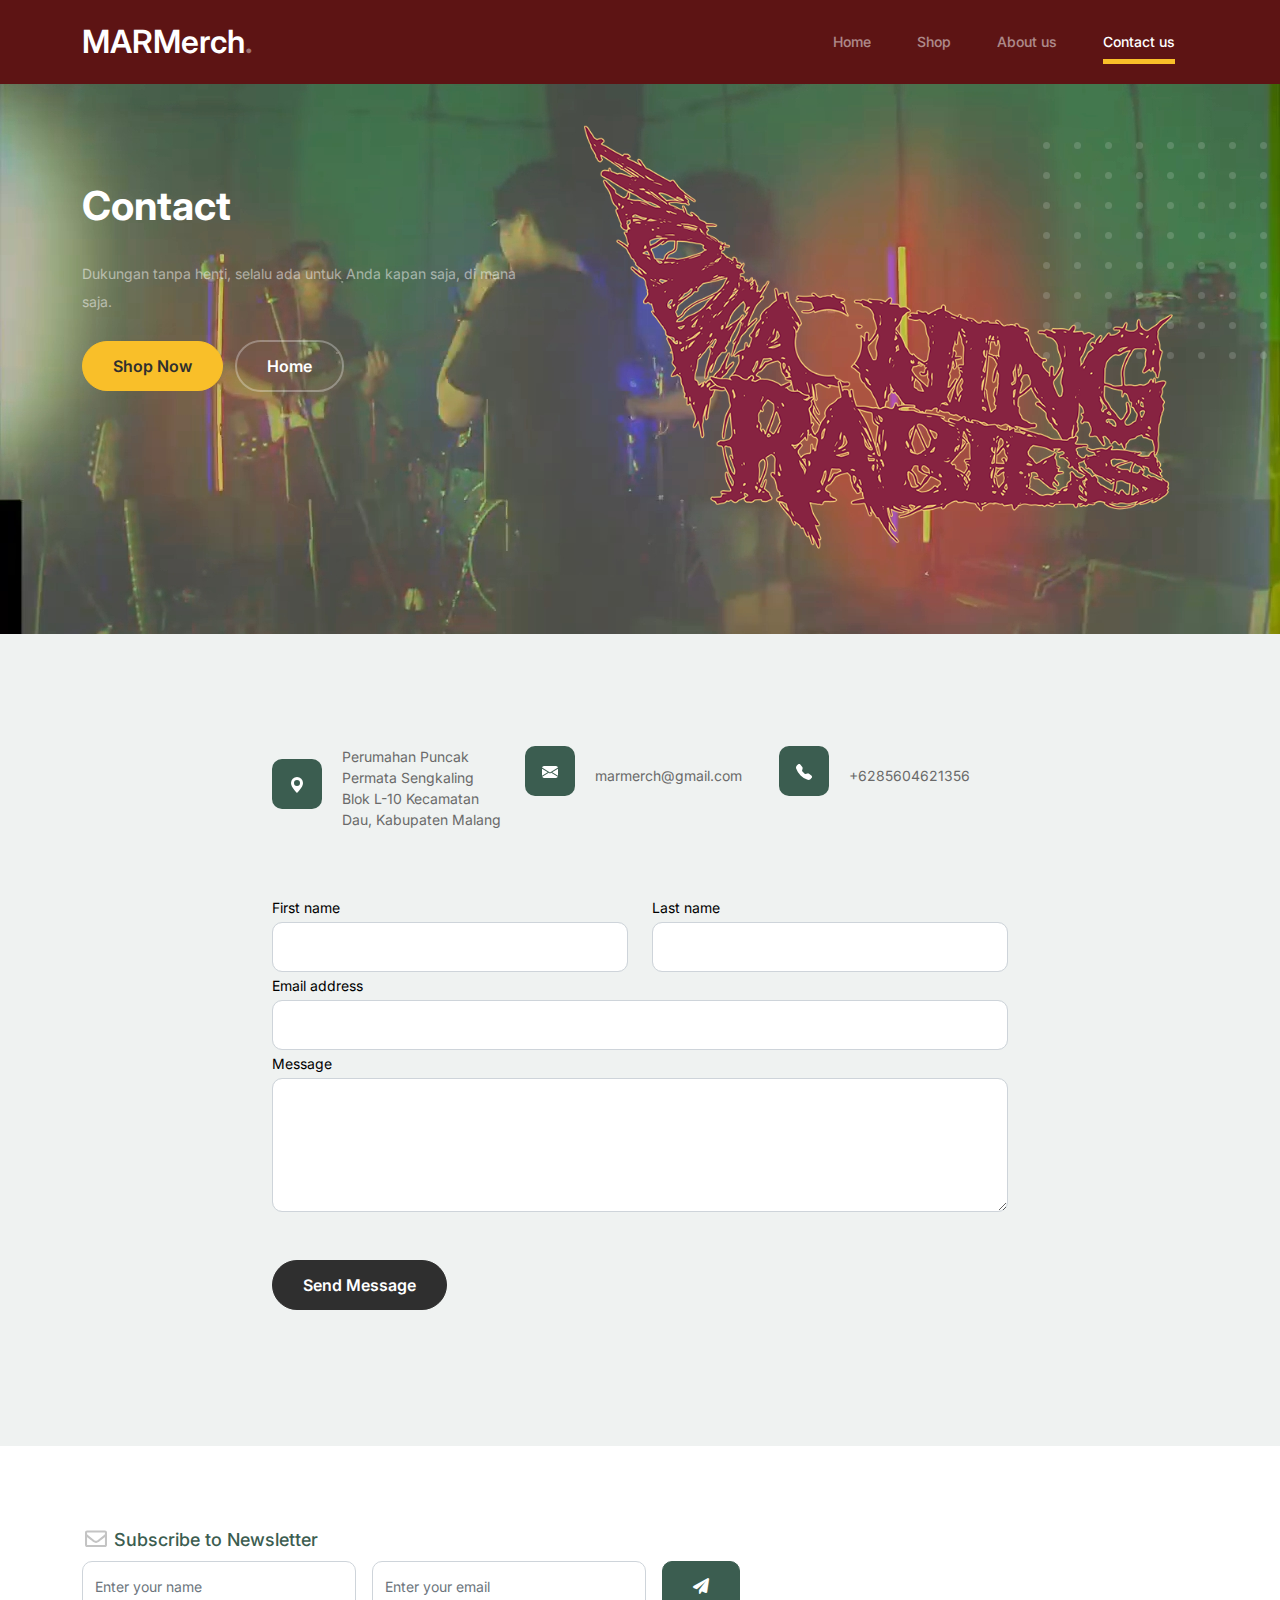
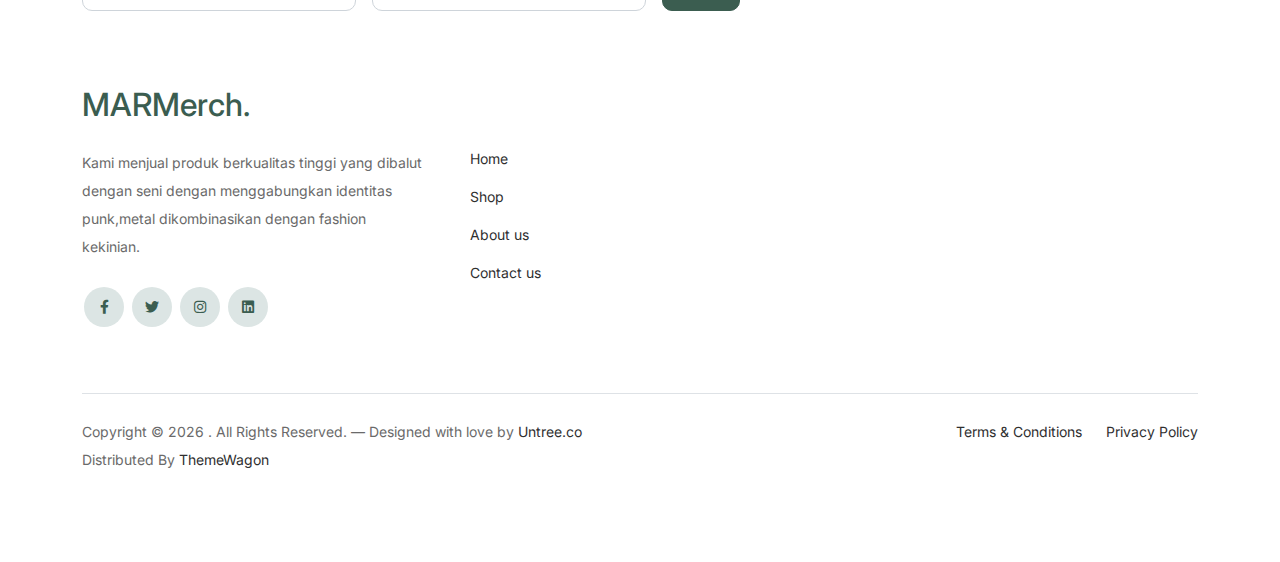
<file: contact.html>
<!-- /*
* Bootstrap 5
* Template Name: Furni
* Template Author: Untree.co
* Template URI: https://untree.co/
* License: https://creativecommons.org/licenses/by/3.0/
*/ -->
<!doctype html>
<html lang="en">
<head>
  <meta charset="utf-8">
  <meta name="viewport" content="width=device-width, initial-scale=1, shrink-to-fit=no">
  <meta name="author" content="Untree.co">
  <link rel="shortcut icon" href="/images/logoband.png" />

  <meta name="description" content="" />
  <meta name="keywords" content="bootstrap, bootstrap4" />

		<!-- Bootstrap CSS -->
		<link href="css/bootstrap.min.css" rel="stylesheet">
		<link href="https://cdnjs.cloudflare.com/ajax/libs/font-awesome/6.0.0-beta3/css/all.min.css" rel="stylesheet">
		<link href="css/tiny-slider.css" rel="stylesheet">
		<link href="css/style.css" rel="stylesheet">
		<title>Mode Anjing Rabies Web </title>
		
	</head>

	<body>

		<!-- Start Header/Navigation -->
		<nav class="custom-navbar navbar navbar navbar-expand-md navbar-dark bg-dark" arial-label="Furni navigation bar">

			<div class="container">
				<a class="navbar-brand" href="index.html">MARMerch<span>.</span></a>

				<button class="navbar-toggler" type="button" data-bs-toggle="collapse" data-bs-target="#navbarsFurni" aria-controls="navbarsFurni" aria-expanded="false" aria-label="Toggle navigation">
					<span class="navbar-toggler-icon"></span>
				</button>

				<div class="collapse navbar-collapse" id="navbarsFurni">
					<ul class="custom-navbar-nav navbar-nav ms-auto mb-2 mb-md-0">
						<li class="nav-item">
							<a class="nav-link" href="index.html">Home</a>
						</li>
						<li><a class="nav-link" href="shop.html">Shop</a></li>
						<li><a class="nav-link" href="about.html">About us</a></li>
						<li class="active"><a class="nav-link" href="contact.html">Contact us</a></li>
					</ul>
				</div>
			</div>
				
		</nav>
		<!-- End Header/Navigation -->

		<!-- Start Hero Section -->
		<div class="hero">
			<!-- <img src="images/drnk.jpg" class="background"> -->
			<div class="container">
				<div class="row justify-content-between">
					<div class="col-lg-5">
						<div class="intro-excerpt">
							<h1>Contact</h1>
							<p class="mb-4">Dukungan tanpa henti, selalu ada untuk Anda kapan saja, di mana saja.</p>
							<p><a href="shop.html" class="btn btn-secondary me-2">Shop Now</a>
								<a href="index.html" class="btn btn-white-outline">Home</a></p>
						</div>
					</div>
					<div class="col-lg-7">
						<div class="hero-img-wrap">
							<img src="images/logoband.png" class="img-fluid">
						</div>
					</div>
				</div>
			</div>
		</div>
		<!-- End Hero Section -->

		
		<!-- Start Contact Form -->
		<div class="untree_co-section">
      <div class="container">

        <div class="block">
          <div class="row justify-content-center">


            <div class="col-md-8 col-lg-8 pb-4">


              <div class="row mb-5">
                <div class="col-lg-4">
                  <div  class="service no-shadow align-items-center link horizontal d-flex active" data-aos="fade-left" data-aos-delay="0">
                    <div class="service-icon color-1 mb-4">
                      <svg xmlns="http://www.w3.org/2000/svg" width="16" height="16" fill="currentColor" class="bi bi-geo-alt-fill" viewBox="0 0 16 16">
                        <path d="M8 16s6-5.686 6-10A6 6 0 0 0 2 6c0 4.314 6 10 6 10zm0-7a3 3 0 1 1 0-6 3 3 0 0 1 0 6z"/>
                      </svg>
                    </div> <!-- /.icon -->
                    <div class="service-contents">
                      <p>Perumahan Puncak Permata Sengkaling Blok L-10 Kecamatan Dau, Kabupaten Malang</p>
                    </div> <!-- /.service-contents-->
                  </div> <!-- /.service -->
                </div>

                <div class="col-lg-4">
                  <div  class="service no-shadow align-items-center link horizontal d-flex active" data-aos="fade-left" data-aos-delay="0">
                    <div class="service-icon color-1 mb-4">
                      <svg xmlns="http://www.w3.org/2000/svg" width="16" height="16" fill="currentColor" class="bi bi-envelope-fill" viewBox="0 0 16 16">
                        <path d="M.05 3.555A2 2 0 0 1 2 2h12a2 2 0 0 1 1.95 1.555L8 8.414.05 3.555zM0 4.697v7.104l5.803-3.558L0 4.697zM6.761 8.83l-6.57 4.027A2 2 0 0 0 2 14h12a2 2 0 0 0 1.808-1.144l-6.57-4.027L8 9.586l-1.239-.757zm3.436-.586L16 11.801V4.697l-5.803 3.546z"/>
                      </svg>
                    </div> <!-- /.icon -->
                    <div class="service-contents">
                      <p>marmerch@gmail.com</p>
                    </div> <!-- /.service-contents-->
                  </div> <!-- /.service -->
                </div>

                <div class="col-lg-4">
                  <div  class="service no-shadow align-items-center link horizontal d-flex active" data-aos="fade-left" data-aos-delay="0">
                    <div class="service-icon color-1 mb-4">
                      <svg xmlns="http://www.w3.org/2000/svg" width="16" height="16" fill="currentColor" class="bi bi-telephone-fill" viewBox="0 0 16 16">
                        <path fill-rule="evenodd" d="M1.885.511a1.745 1.745 0 0 1 2.61.163L6.29 2.98c.329.423.445.974.315 1.494l-.547 2.19a.678.678 0 0 0 .178.643l2.457 2.457a.678.678 0 0 0 .644.178l2.189-.547a1.745 1.745 0 0 1 1.494.315l2.306 1.794c.829.645.905 1.87.163 2.611l-1.034 1.034c-.74.74-1.846 1.065-2.877.702a18.634 18.634 0 0 1-7.01-4.42 18.634 18.634 0 0 1-4.42-7.009c-.362-1.03-.037-2.137.703-2.877L1.885.511z"/>
                      </svg>
                    </div> <!-- /.icon -->
                    <div class="service-contents">
                      <p>+6285604621356 </p>
                    </div> <!-- /.service-contents-->
                  </div> <!-- /.service -->
                </div>
              </div>

              <form>
                <div class="row">
                  <div class="col-6">
                    <div class="form-group">
                      <label class="text-black" for="fname">First name</label>
                      <input type="text" class="form-control" id="fname">
                    </div>
                  </div>
                  <div class="col-6">
                    <div class="form-group">
                      <label class="text-black" for="lname">Last name</label>
                      <input type="text" class="form-control" id="lname">
                    </div>
                  </div>
                </div>
                <div class="form-group">
                  <label class="text-black" for="email">Email address</label>
                  <input type="email" class="form-control" id="email">
                </div>

                <div class="form-group mb-5">
                  <label class="text-black" for="message">Message</label>
                  <textarea name="" class="form-control" id="message" cols="30" rows="5"></textarea>
                </div>

                <button type="submit" class="btn btn-primary-hover-outline">Send Message</button>
              </form>

            </div>

          </div>

        </div>

      </div>


    </div>
  </div>

  <!-- End Contact Form -->

		

		<!-- Start Footer Section -->
		<footer class="footer-section">
			<div class="container relative">
			  <div class="row">
				<div class="col-lg-8">
				  <div class="subscription-form">
					<h3 class="d-flex align-items-center">
					  <span class="me-1"
						><img
						  src="images/envelope-outline.svg"
						  alt="Image"
						  class="img-fluid" /></span
					  ><span>Subscribe to Newsletter</span>
					</h3>
					<form action="#" class="row g-3">
					  <div class="col-auto">
						<input
						  type="text"
						  class="form-control"
						  placeholder="Enter your name"
						/>
					  </div>
					  <div class="col-auto">
						<input
						  type="email"
						  class="form-control"
						  placeholder="Enter your email"
						/>
					  </div>
					  <div class="col-auto">
						<button class="btn btn-primary">
						  <span class="fa fa-paper-plane"></span>
						</button>
					  </div>
					</form>
				  </div>
				</div>
			  </div>
	  
			  <div class="row g-5 mb-5">
				<div class="col-lg-4">
				  <div class="mb-4 footer-logo-wrap">
					<a href="#" class="footer-logo">MARMerch<span>.</span></a>
				  </div>
				  <p class="mb-4">
					Kami menjual produk berkualitas tinggi yang dibalut dengan seni
					dengan menggabungkan identitas punk,metal dikombinasikan dengan
					fashion kekinian.
				  </p>
	  
				  <ul class="list-unstyled custom-social">
					<li>
					  <a href="#"><span class="fa fa-brands fa-facebook-f"></span></a>
					</li>
					<li>
					  <a href="#"><span class="fa fa-brands fa-twitter"></span></a>
					</li>
					<li>
					  <a href="#"><span class="fa fa-brands fa-instagram"></span></a>
					</li>
					<li>
					  <a href="#"><span class="fa fa-brands fa-linkedin"></span></a>
					</li>
				  </ul>
				</div>
	  
				<div class="col-lg-8">
				  <div class="row links-wrap">
					<div class="col-6 col-sm-6 col-md-3">
					  <ul class="list-unstyled">
						<li><a href="index.html">Home</a></li>
						<li><a href="shop.html">Shop</a></li>
						<li><a href="about.html">About us</a></li>
						<li><a href="contact.html">Contact us</a></li>
					  </ul>
					</div>
					<div class="mapouter">
					  <div class="gmap_canvas">
						<iframe
						  width="700"
						  height="300"
						  id="gmap_canvas"
						  src="https://maps.google.com/maps?q=Perumahan+Puncak+Permata+Sengkaling++Blok+L-10+Kecamatan+Dau%2C+Kabupaten++Malang&t=&z=13&ie=UTF8&iwloc=&output=embed"
						  frameborder="0"
						  scrolling="no"
						  marginheight="0"
						  marginwidth="0"
						></iframe
						><a href="https://www.analarmclock.com"></a><br /><a
						  href="https://www.onclock.net"
						></a
						><br /><style>
						  .mapouter {
							position: relative;
							text-align: right;
							height: 300px;
							width: 300px;
						  }</style
						><a href="https://www.ongooglemaps.com">location map</a
						><style>
						  .gmap_canvas {
							margin-top: -100px;
							overflow: hidden;
							background: none !important;
							height: 300px;
							width: 540px;
						  }
						</style>
					  </div>
					</div>
				  </div>
				</div>
			  </div>
	  
			  <div class="border-top copyright">
				<div class="row pt-4">
				  <div class="col-lg-6">
					<p class="mb-2 text-center text-lg-start">
					  Copyright &copy;
					  <script>
						document.write(new Date().getFullYear());
					  </script>
					  . All Rights Reserved. &mdash; Designed with love by
					  <a href="https://untree.co">Untree.co</a> Distributed By
					  <a href="https://themewagon.com">ThemeWagon</a>
					  <!-- License information: https://untree.co/license/ -->
					</p>
				  </div>
	  
				  <div class="col-lg-6 text-center text-lg-end">
					<ul class="list-unstyled d-inline-flex ms-auto">
					  <li class="me-4"><a href="#">Terms &amp; Conditions</a></li>
					  <li><a href="#">Privacy Policy</a></li>
					</ul>
				  </div>
				</div>
			  </div>
			</div>
			<back-to-top widgetid="13021" class="widgio-widget"></back-to-top> 
			</footer>
			<!-- End Footer Section -->
			
			
			<script src="js/bootstrap.bundle.min.js"></script>
			<script src="js/tiny-slider.js"></script>
			<script src="js/custom.js"></script>
			<script src="https://widgets.widg.io/widgio-elements.js" defer></script>
	</body>

</html>
</file>
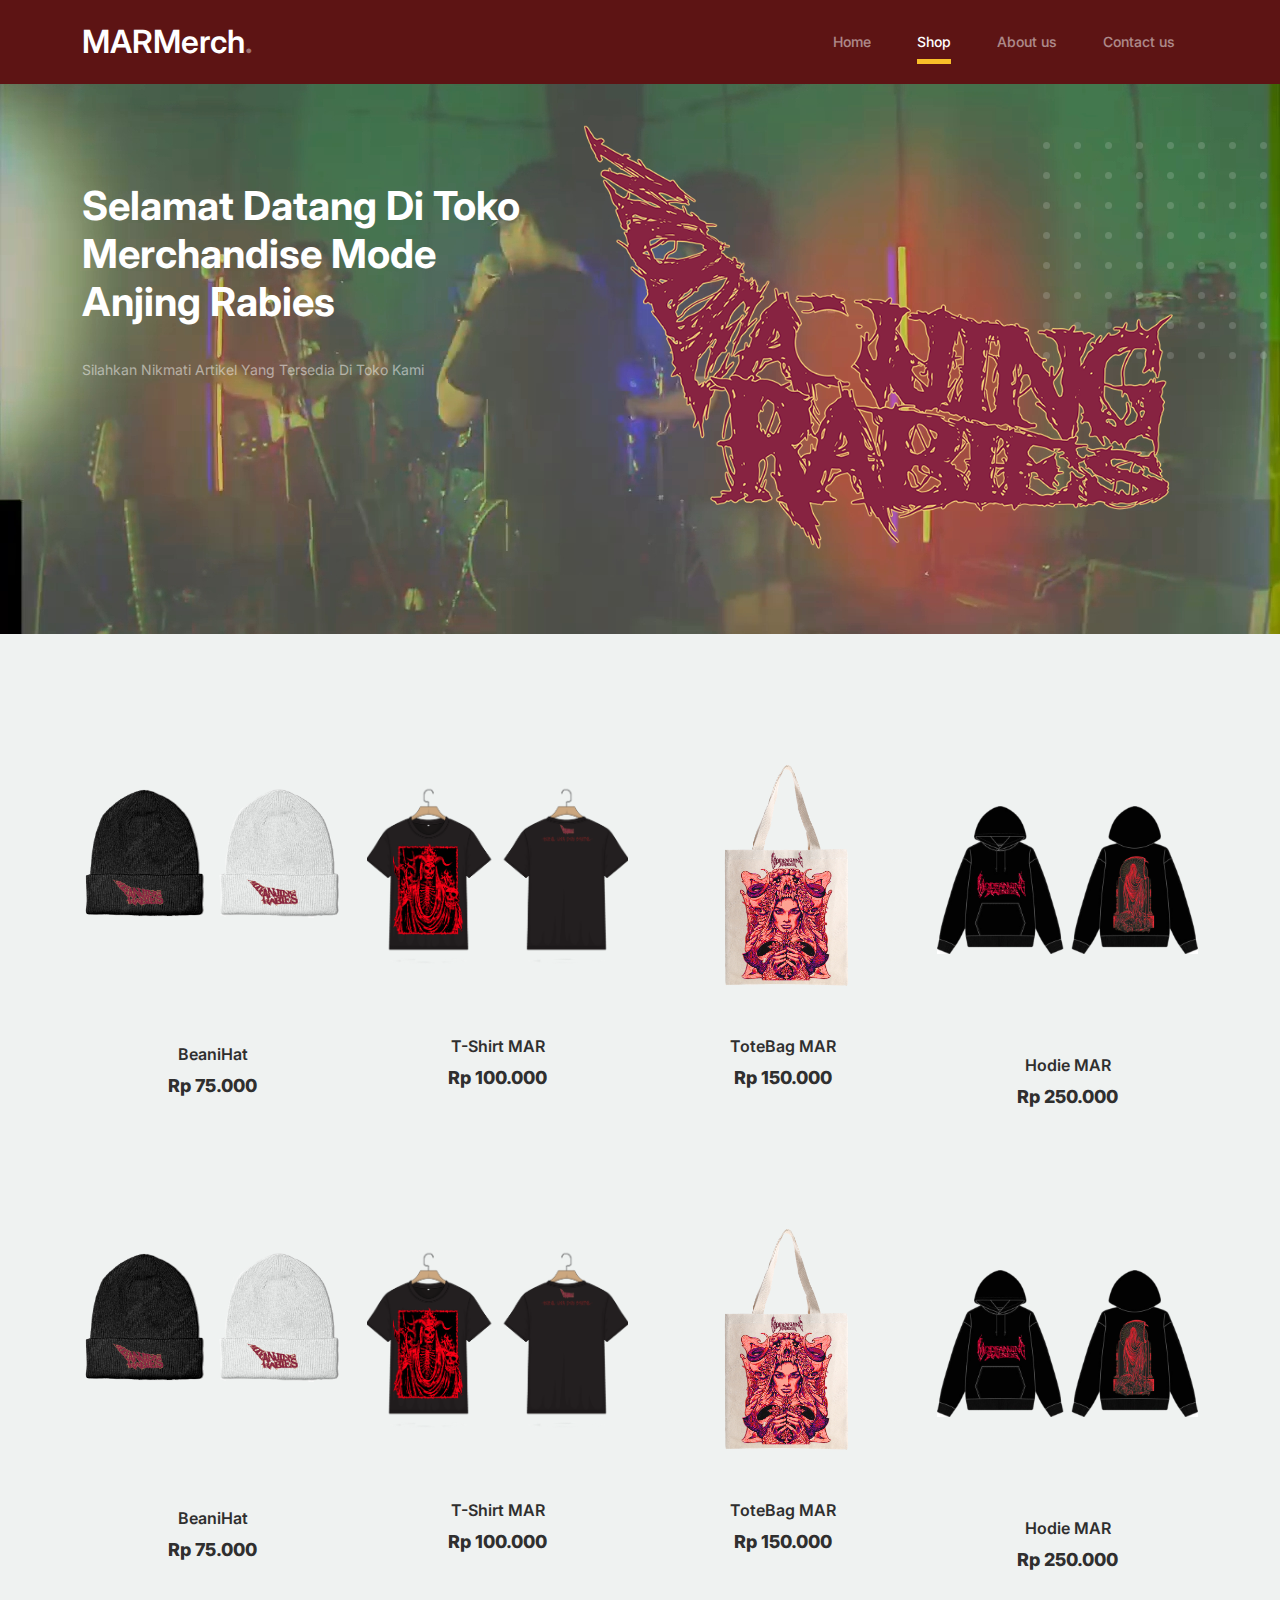
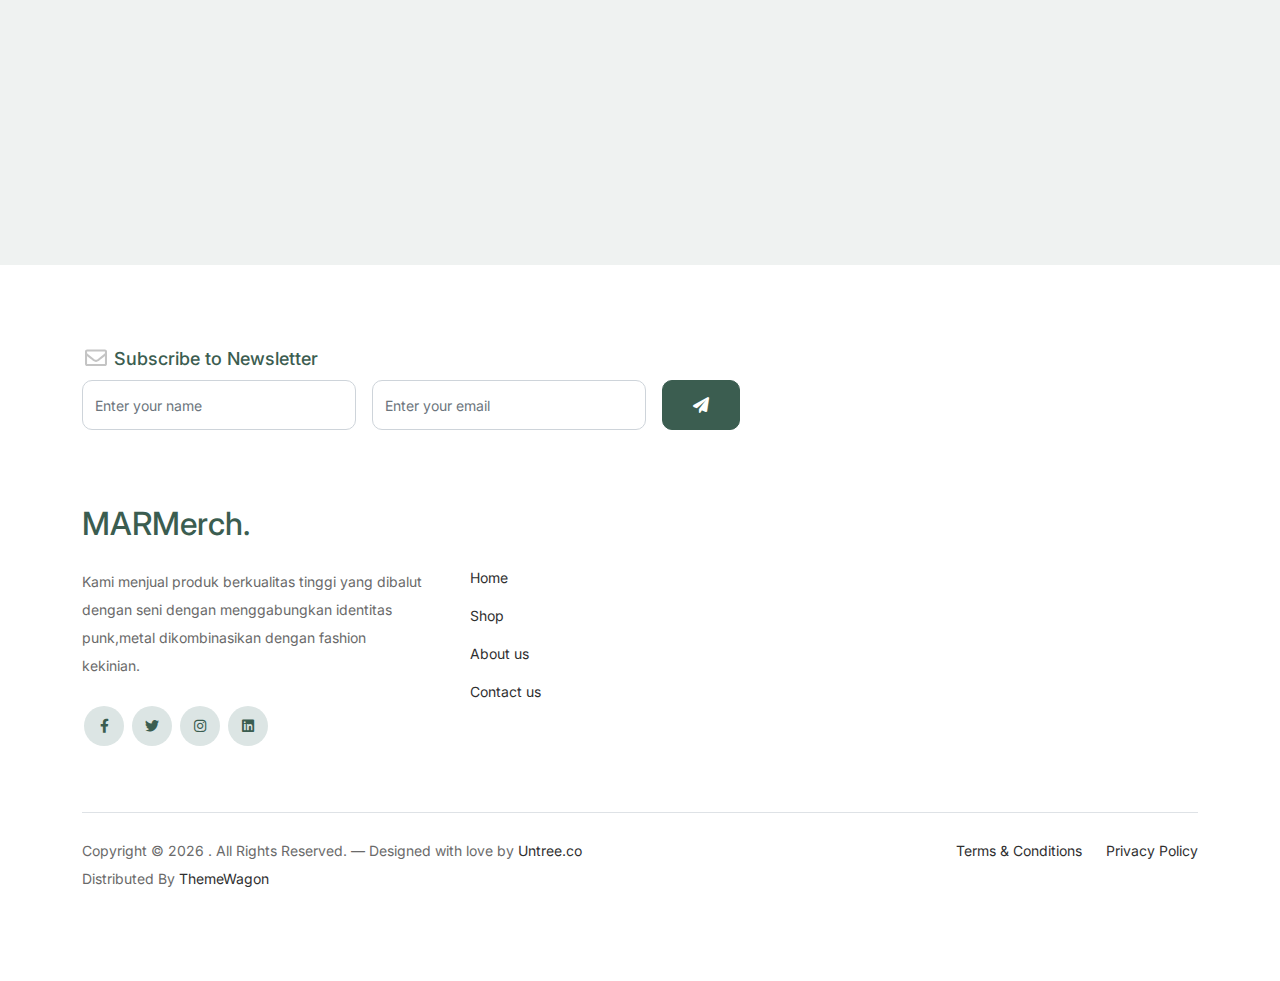
<file: shop.html>
<!-- /*
* Bootstrap 5
* Template Name: Furni
* Template Author: Untree.co
* Template URI: https://untree.co/
* License: https://creativecommons.org/licenses/by/3.0/
*/ -->
<!DOCTYPE html>
<html lang="en">
  <head>
    <meta charset="utf-8" />
    <meta
      name="viewport"
      content="width=device-width, initial-scale=1, shrink-to-fit=no"
    />
    <meta name="author" content="Untree.co" />
    <link rel="shortcut icon" href="/images/logoband.png" />

    <meta name="description" content="" />
    <meta name="keywords" content="bootstrap, bootstrap4" />

    <!-- Bootstrap CSS -->
    <link href="css/bootstrap.min.css" rel="stylesheet" />
    <link
      href="https://cdnjs.cloudflare.com/ajax/libs/font-awesome/6.0.0-beta3/css/all.min.css"
      rel="stylesheet"
    />
    <link href="css/tiny-slider.css" rel="stylesheet" />
    <link href="css/style.css" rel="stylesheet" />
    <title>Mode Anjing Rabies Web</title>
  </head>

  <body>
    <!-- Start Header/Navigation -->
    <nav
      class="custom-navbar navbar navbar navbar-expand-md navbar-dark bg-dark"
      arial-label="Furni navigation bar"
    >
      <div class="container">
        <a class="navbar-brand" href="index.html">MARMerch<span>.</span></a>

        <button
          class="navbar-toggler"
          type="button"
          data-bs-toggle="collapse"
          data-bs-target="#navbarsFurni"
          aria-controls="navbarsFurni"
          aria-expanded="false"
          aria-label="Toggle navigation"
        >
          <span class="navbar-toggler-icon"></span>
        </button>

        <div class="collapse navbar-collapse" id="navbarsFurni">
          <ul class="custom-navbar-nav navbar-nav ms-auto mb-2 mb-md-0">
            <li class="nav-item">
              <a class="nav-link" href="index.html">Home</a>
            </li>
            <li class="active">
              <a class="nav-link" href="shop.html">Shop</a>
            </li>
            <li><a class="nav-link" href="about.html">About us</a></li>
            <li><a class="nav-link" href="contact.html">Contact us</a></li>
          </ul>
        </div>
      </div>
    </nav>
    <!-- End Header/Navigation -->

    <!-- Start Hero Section -->
    <div class="hero">
      <div class="container">
        <div class="row justify-content-between">
          <div class="col-lg-5">
            <div class="intro-excerpt">
              <h1>Selamat Datang Di Toko Merchandise Mode Anjing Rabies</h1>
              <p class="mb-4">
                Silahkan Nikmati Artikel Yang Tersedia Di Toko Kami
              </p>
            </div>
          </div>
          <div class="col-lg-7">
            <div class="hero-img-wrap">
              <img src="images/logoband.png" class="img-fluid" />
            </div>
          </div>
        </div>
      </div>
    </div>
    <!-- End Hero Section -->

    <div class="untree_co-section product-section before-footer-section">
      <div class="container">
        <div class="row">
          <!-- Start Column 1 -->
          <div class="col-12 col-md-4 col-lg-3 mb-5">
            <a class="product-item" href="https://wa.link/c78t9t">
              <img
                src="images/beanihat.png"
                class="img-fluid product-thumbnail"
              />
              <h3 class="product-title" style="padding-top: 55px">BeaniHat</h3>
              <strong class="product-price">Rp 75.000</strong>

              <span class="icon-cross">
                <img src="images/cross.svg" class="img-fluid" />
              </span>
            </a>
          </div>
          <!-- End Column 1 -->

          <!-- Start Column 2 -->
          <div class="col-12 col-md-4 col-lg-3 mb-5">
            <a class="product-item" href="https://wa.link/c78t9t">
              <img src="images/baju.png" class="img-fluid product-thumbnail" />
              <h3 class="product-title">T-Shirt MAR</h3>
              <strong class="product-price">Rp 100.000</strong>

              <span class="icon-cross">
                <img src="images/cross.svg" class="img-fluid" />
              </span>
            </a>
          </div>
          <!-- End Column 2 -->

          <!-- Start Column 3 -->
          <div class="col-12 col-md-4 col-lg-3 mb-5">
            <a class="product-item" href="https://wa.link/c78t9t">
              <img
                src="images/totebag.png"
                class="img-fluid product-thumbnail"
              />
              <h3 class="product-title">ToteBag MAR</h3>
              <strong class="product-price">Rp 150.000</strong>

              <span class="icon-cross">
                <img src="images/cross.svg" class="img-fluid" />
              </span>
            </a>
          </div>
          <!-- End Column 3 -->

          <!-- Start Column 4 -->
          <div class="col-12 col-md-4 col-lg-3 mb-5">
            <a class="product-item" href="https://wa.link/c78t9t">
              <img
                src="images/jacketMAR.png"
                class="img-fluid product-thumbnail"
                style="padding-top: 60px"
              />
              <h3 class="product-title" style="padding-top: 72px">Hodie MAR</h3>
              <strong class="product-price">Rp 250.000</strong>

              <span class="icon-cross">
                <img src="images/cross.svg" class="img-fluid" />
              </span>
            </a>
          </div>
          <!-- End Column 4 -->

          <!-- Start Column 1 -->
          <div class="col-12 col-md-4 col-lg-3 mb-5">
            <a class="product-item" href="https://wa.link/c78t9t">
              <img
                src="images/beanihat.png"
                class="img-fluid product-thumbnail"
              />
              <h3 class="product-title" style="padding-top: 55px">BeaniHat</h3>
              <strong class="product-price">Rp 75.000</strong>

              <span class="icon-cross">
                <img src="images/cross.svg" class="img-fluid" />
              </span>
            </a>
          </div>
          <!-- End Column 1 -->

          <!-- Start Column 2 -->
          <div class="col-12 col-md-4 col-lg-3 mb-5">
            <a class="product-item" href="https://wa.link/c78t9t">
              <img src="images/baju.png" class="img-fluid product-thumbnail" />
              <h3 class="product-title">T-Shirt MAR</h3>
              <strong class="product-price">Rp 100.000</strong>

              <span class="icon-cross">
                <img src="images/cross.svg" class="img-fluid" />
              </span>
            </a>
          </div>
          <!-- End Column 2 -->

          <!-- Start Column 3 -->
          <div class="col-12 col-md-4 col-lg-3 mb-5">
            <a class="product-item" href="https://wa.link/c78t9t">
              <img
                src="images/totebag.png"
                class="img-fluid product-thumbnail"
              />
              <h3 class="product-title">ToteBag MAR</h3>
              <strong class="product-price">Rp 150.000</strong>

              <span class="icon-cross">
                <img src="images/cross.svg" class="img-fluid" />
              </span>
            </a>
          </div>
          <!-- End Column 3 -->

          <!-- Start Column 4 -->
          <div class="col-12 col-md-4 col-lg-3 mb-5">
            <a class="product-item" href="https://wa.link/c78t9t">
              <img
                src="images/jacketMAR.png"
                class="img-fluid product-thumbnail"
                style="padding-top: 60px"
              />
              <h3 class="product-title" style="padding-top: 72px">Hodie MAR</h3>
              <strong class="product-price">Rp 250.000</strong>

              <span class="icon-cross">
                <img src="images/cross.svg" class="img-fluid" />
              </span>
            </a>
          </div>
          <!-- End Column 4 -->
        </div>
      </div>
    </div>

    <!-- Start Footer Section -->
    <footer class="footer-section">
      <div class="container relative">
        <div class="row">
          <div class="col-lg-8">
            <div class="subscription-form">
              <h3 class="d-flex align-items-center">
                <span class="me-1"
                  ><img
                    src="images/envelope-outline.svg"
                    alt="Image"
                    class="img-fluid" /></span
                ><span>Subscribe to Newsletter</span>
              </h3>
              <form action="#" class="row g-3">
                <div class="col-auto">
                  <input
                    type="text"
                    class="form-control"
                    placeholder="Enter your name"
                  />
                </div>
                <div class="col-auto">
                  <input
                    type="email"
                    class="form-control"
                    placeholder="Enter your email"
                  />
                </div>
                <div class="col-auto">
                  <button class="btn btn-primary">
                    <span class="fa fa-paper-plane"></span>
                  </button>
                </div>
              </form>
            </div>
          </div>
        </div>

        <div class="row g-5 mb-5">
          <div class="col-lg-4">
            <div class="mb-4 footer-logo-wrap">
              <a href="#" class="footer-logo">MARMerch<span>.</span></a>
            </div>
            <p class="mb-4">
              Kami menjual produk berkualitas tinggi yang dibalut dengan seni
              dengan menggabungkan identitas punk,metal dikombinasikan dengan
              fashion kekinian.
            </p>

            <ul class="list-unstyled custom-social">
              <li>
                <a href="#"><span class="fa fa-brands fa-facebook-f"></span></a>
              </li>
              <li>
                <a href="#"><span class="fa fa-brands fa-twitter"></span></a>
              </li>
              <li>
                <a href="#"><span class="fa fa-brands fa-instagram"></span></a>
              </li>
              <li>
                <a href="#"><span class="fa fa-brands fa-linkedin"></span></a>
              </li>
            </ul>
          </div>

          <div class="col-lg-8">
            <div class="row links-wrap">
              <div class="col-6 col-sm-6 col-md-3">
                <ul class="list-unstyled">
                  <li><a href="index.html">Home</a></li>
                  <li><a href="shop.html">Shop</a></li>
                  <li><a href="about.html">About us</a></li>
                  <li><a href="contact.html">Contact us</a></li>
                </ul>
              </div>
              <div class="mapouter">
                <div class="gmap_canvas">
                  <iframe
                    width="700"
                    height="300"
                    id="gmap_canvas"
                    src="https://maps.google.com/maps?q=Perumahan+Puncak+Permata+Sengkaling++Blok+L-10+Kecamatan+Dau%2C+Kabupaten++Malang&t=&z=13&ie=UTF8&iwloc=&output=embed"
                    frameborder="0"
                    scrolling="no"
                    marginheight="0"
                    marginwidth="0"
                  ></iframe
                  ><a href="https://www.analarmclock.com"></a><br /><a
                    href="https://www.onclock.net"
                  ></a
                  ><br /><style>
                    .mapouter {
                      position: relative;
                      text-align: right;
                      height: 300px;
                      width: 300px;
                    }</style
                  ><a href="https://www.ongooglemaps.com">location map</a
                  ><style>
                    .gmap_canvas {
                      margin-top: -100px;
                      overflow: hidden;
                      background: none !important;
                      height: 300px;
                      width: 540px;
                    }
                  </style>
                </div>
              </div>
            </div>
          </div>
        </div>

        <div class="border-top copyright">
          <div class="row pt-4">
            <div class="col-lg-6">
              <p class="mb-2 text-center text-lg-start">
                Copyright &copy;
                <script>
                  document.write(new Date().getFullYear());
                </script>
                . All Rights Reserved. &mdash; Designed with love by
                <a href="https://untree.co">Untree.co</a> Distributed By
                <a href="https://themewagon.com">ThemeWagon</a>
                <!-- License information: https://untree.co/license/ -->
              </p>
            </div>

            <div class="col-lg-6 text-center text-lg-end">
              <ul class="list-unstyled d-inline-flex ms-auto">
                <li class="me-4"><a href="#">Terms &amp; Conditions</a></li>
                <li><a href="#">Privacy Policy</a></li>
              </ul>
            </div>
          </div>
        </div>
      </div>
      <back-to-top widgetid="13021" class="widgio-widget"></back-to-top>
    </footer>
    <!-- End Footer Section -->

    <script src="js/bootstrap.bundle.min.js"></script>
    <script src="js/tiny-slider.js"></script>
    <script src="js/custom.js"></script>
    <script src="https://widgets.widg.io/widgio-elements.js" defer></script>
  </body>
</html>
</file>
<file: css/tiny-slider.css>
.tns-outer{padding:0 !important}.tns-outer [hidden]{display:none !important}.tns-outer [aria-controls],.tns-outer [data-action]{cursor:pointer}.tns-slider{-webkit-transition:all 0s;-moz-transition:all 0s;transition:all 0s}.tns-slider>.tns-item{-webkit-box-sizing:border-box;-moz-box-sizing:border-box;box-sizing:border-box}.tns-horizontal.tns-subpixel{white-space:nowrap}.tns-horizontal.tns-subpixel>.tns-item{display:inline-block;vertical-align:top;white-space:normal}.tns-horizontal.tns-no-subpixel:after{content:'';display:table;clear:both}.tns-horizontal.tns-no-subpixel>.tns-item{float:left}.tns-horizontal.tns-carousel.tns-no-subpixel>.tns-item{margin-right:-100%}.tns-no-calc{position:relative;left:0}.tns-gallery{position:relative;left:0;min-height:1px}.tns-gallery>.tns-item{position:absolute;left:-100%;-webkit-transition:transform 0s, opacity 0s;-moz-transition:transform 0s, opacity 0s;transition:transform 0s, opacity 0s}.tns-gallery>.tns-slide-active{position:relative;left:auto !important}.tns-gallery>.tns-moving{-webkit-transition:all 0.25s;-moz-transition:all 0.25s;transition:all 0.25s}.tns-autowidth{display:inline-block}.tns-lazy-img{-webkit-transition:opacity 0.6s;-moz-transition:opacity 0.6s;transition:opacity 0.6s;opacity:0.6}.tns-lazy-img.tns-complete{opacity:1}.tns-ah{-webkit-transition:height 0s;-moz-transition:height 0s;transition:height 0s}.tns-ovh{overflow:hidden}.tns-visually-hidden{position:absolute;left:-10000em}.tns-transparent{opacity:0;visibility:hidden}.tns-fadeIn{opacity:1;filter:alpha(opacity=100);z-index:0}.tns-normal,.tns-fadeOut{opacity:0;filter:alpha(opacity=0);z-index:-1}.tns-vpfix{white-space:nowrap}.tns-vpfix>div,.tns-vpfix>li{display:inline-block}.tns-t-subp2{margin:0 auto;width:310px;position:relative;height:10px;overflow:hidden}.tns-t-ct{width:2333.3333333%;width:-webkit-calc(100% * 70 / 3);width:-moz-calc(100% * 70 / 3);width:calc(100% * 70 / 3);position:absolute;right:0}.tns-t-ct:after{content:'';display:table;clear:both}.tns-t-ct>div{width:1.4285714%;width:-webkit-calc(100% / 70);width:-moz-calc(100% / 70);width:calc(100% / 70);height:10px;float:left}

/*# sourceMappingURL=sourcemaps/tiny-slider.css.map */
</file>
<file: css/style.css>
/*
* Template Name: UntreeStore
* Template Author: Untree.co
* Author URI: https://untree.co/
* License: https://creativecommons.org/licenses/by/3.0/
*/
@import url("https://fonts.googleapis.com/css2?family=Inter:wght@400;500;600;700;800&display=swap");
body {
  overflow-x: hidden;
  position: relative;
}

body {
  font-family: "Inter", sans-serif;
  font-weight: 400;
  line-height: 28px;
  color: #6a6a6a;
  font-size: 14px;
  background-color: #eff2f1;
}

a {
  text-decoration: none;
  -webkit-transition: 0.3s all ease;
  -o-transition: 0.3s all ease;
  transition: 0.3s all ease;
  color: #2f2f2f;
  text-decoration: underline;
}
a:hover {
  color: #2f2f2f;
  text-decoration: none;
}
a.more {
  font-weight: 600;
}

.custom-navbar {
  background: #5d1414 !important;
  padding-top: 20px;
  padding-bottom: 20px;
}
.custom-navbar .navbar-brand {
  font-size: 32px;
  font-weight: 600;
}
.custom-navbar .navbar-brand > span {
  opacity: 0.4;
}
.custom-navbar .navbar-toggler {
  border-color: transparent;
}
.custom-navbar .navbar-toggler:active,
.custom-navbar .navbar-toggler:focus {
  -webkit-box-shadow: none;
  box-shadow: none;
  outline: none;
}
@media (min-width: 992px) {
  .custom-navbar .custom-navbar-nav li {
    margin-left: 15px;
    margin-right: 15px;
  }
}
.custom-navbar .custom-navbar-nav li a {
  font-weight: 500;
  color: #ffffff !important;
  opacity: 0.5;
  -webkit-transition: 0.3s all ease;
  -o-transition: 0.3s all ease;
  transition: 0.3s all ease;
  position: relative;
}
@media (min-width: 768px) {
  .custom-navbar .custom-navbar-nav li a:before {
    content: "";
    position: absolute;
    bottom: 0;
    left: 8px;
    right: 8px;
    background: #f9bf29;
    height: 5px;
    opacity: 1;
    visibility: visible;
    width: 0;
    -webkit-transition: 0.15s all ease-out;
    -o-transition: 0.15s all ease-out;
    transition: 0.15s all ease-out;
  }
}
.custom-navbar .custom-navbar-nav li a:hover {
  opacity: 1;
}
.custom-navbar .custom-navbar-nav li a:hover:before {
  width: calc(100% - 16px);
}
.custom-navbar .custom-navbar-nav li.active a {
  opacity: 1;
}
.custom-navbar .custom-navbar-nav li.active a:before {
  width: calc(100% - 16px);
}
.custom-navbar .custom-navbar-cta {
  margin-left: 0 !important;
  -webkit-box-orient: horizontal;
  -webkit-box-direction: normal;
  -ms-flex-direction: row;
  flex-direction: row;
}
@media (min-width: 768px) {
  .custom-navbar .custom-navbar-cta {
    margin-left: 40px !important;
  }
}
.custom-navbar .custom-navbar-cta li {
  margin-left: 0px;
  margin-right: 0px;
}
.custom-navbar .custom-navbar-cta li:first-child {
  margin-right: 20px;
}

/* .hero {
  padding: calc(4rem - 30px) 0 0rem 0;
  background-image: url("../images/Videoshot_20240121_142217.jpg");
  background-size: cover;
} */
.hero {
  position: relative;
  width: auto;
  height: 550px;
  padding: calc(4rem - 30px) 0 0rem 0;
  overflow: hidden;
}

.hero::before {
  content: "";
  position: absolute;
  top: 0;
  left: 0;
  right: 0;
  bottom: 0;
  background-image: url("../images/Videoshot_20240121_142217.jpg");
  background-size: cover; 
  background-position: center;
  background-repeat: no-repeat; 
  opacity: 1; 
  z-index: -1;
}

@media (min-width: 768px) {
  .hero {
    padding: calc(4rem - 30px) 0 4rem 0;
  }
}
@media (min-width: 992px) {
  .hero {
    padding: calc(8rem - 30px) 0 8rem 0;
  }
}
.hero .intro-excerpt {
  position: relative;
  z-index: 4;
}
@media (min-width: 992px) {
  .hero .intro-excerpt {
    max-width: 450px;
  }
}
.hero h1 {
  font-weight: 700;
  color: #ffffff;
  margin-bottom: 30px;
}
@media (min-width: 1400px) {
  .hero h1 {
    font-size: 54px;
  }
}
.hero p {
  color: rgba(255, 255, 255, 0.5);
  margin-botom: 30px;
}
.hero .hero-img-wrap {
  position: relative;
}
.hero .hero-img-wrap img {
  position: relative;
  top: 0px;
  right: 0px;
  z-index: 2;
  max-width: 780px;
  left: -20px;
}
@media (min-width: 768px) {
  .hero .hero-img-wrap img {
    right: 0px;
    left: -100px;
  }
}
@media (min-width: 992px) {
  .hero .hero-img-wrap img {
    left: 0px;
    top: -80px;
    position: absolute;
    right: -50px;
  }
}
@media (min-width: 1200px) {
  .hero .hero-img-wrap img {
    left: 0px;
    top: -80px;
    right: -100px;
  }
}
.hero .hero-img-wrap:after {
  content: "";
  position: absolute;
  width: 255px;
  height: 217px;
  background-image: url("../images/dots-light.svg");
  background-size: contain;
  background-repeat: no-repeat;
  right: -100px;
  top: -0px;
}
@media (min-width: 1200px) {
  .hero .hero-img-wrap:after {
    top: -40px;
  }
}

.btn {
  font-weight: 600;
  padding: 12px 30px;
  border-radius: 30px;
  color: #ffffff;
  background: #2f2f2f;
  border-color: #2f2f2f;
}
.btn:hover {
  color: #ffffff;
  background: #222222;
  border-color: #222222;
}
.btn:active,
.btn:focus {
  outline: none !important;
  -webkit-box-shadow: none;
  box-shadow: none;
}
.btn.btn-primary {
  background: #3b5d50;
  border-color: #3b5d50;
}
.btn.btn-primary:hover {
  background: #314d43;
  border-color: #314d43;
}
.btn.btn-secondary {
  color: #2f2f2f;
  background: #f9bf29;
  border-color: #f9bf29;
}
.btn.btn-secondary:hover {
  background: #f8b810;
  border-color: #f8b810;
}
.btn.btn-white-outline {
  background: transparent;
  border-width: 2px;
  border-color: rgba(255, 255, 255, 0.3);
}
.btn.btn-white-outline:hover {
  border-color: white;
  color: #ffffff;
}

.section-title {
  color: #2f2f2f;
}

.product-section {
  padding: 7rem 0;
}
.product-section .product-item {
  text-align: center;
  text-decoration: none;
  display: block;
  position: relative;
  padding-bottom: 50px;
  cursor: pointer;
}
.product-section .product-item .product-thumbnail {
  margin-bottom: 30px;
  position: relative;
  top: 0;
  -webkit-transition: 0.3s all ease;
  -o-transition: 0.3s all ease;
  transition: 0.3s all ease;
}
.product-section .product-item h3 {
  font-weight: 600;
  font-size: 16px;
}
.product-section .product-item strong {
  font-weight: 800 !important;
  font-size: 18px !important;
}
.product-section .product-item h3,
.product-section .product-item strong {
  color: #2f2f2f;
  text-decoration: none;
}
.product-section .product-item .icon-cross {
  position: absolute;
  width: 35px;
  height: 35px;
  display: inline-block;
  background: #2f2f2f;
  bottom: 15px;
  left: 50%;
  -webkit-transform: translateX(-50%);
  -ms-transform: translateX(-50%);
  transform: translateX(-50%);
  margin-bottom: -17.5px;
  border-radius: 50%;
  opacity: 0;
  visibility: hidden;
  -webkit-transition: 0.3s all ease;
  -o-transition: 0.3s all ease;
  transition: 0.3s all ease;
}
.product-section .product-item .icon-cross img {
  position: absolute;
  left: 50%;
  top: 50%;
  -webkit-transform: translate(-50%, -50%);
  -ms-transform: translate(-50%, -50%);
  transform: translate(-50%, -50%);
}
.product-section .product-item:before {
  bottom: 0;
  left: 0;
  right: 0;
  position: absolute;
  content: "";
  background: #dce5e4;
  height: 0%;
  z-index: -1;
  border-radius: 10px;
  -webkit-transition: 0.3s all ease;
  -o-transition: 0.3s all ease;
  transition: 0.3s all ease;
}
.product-section .product-item:hover .product-thumbnail {
  top: -25px;
}
.product-section .product-item:hover .icon-cross {
  bottom: 0;
  opacity: 1;
  visibility: visible;
}
.product-section .product-item:hover:before {
  height: 70%;
}

.why-choose-section {
  padding: 7rem 0;
}
.why-choose-section .img-wrap {
  position: relative;
}
.why-choose-section .img-wrap:before {
  position: absolute;
  content: "";
  width: 255px;
  height: 217px;
  background-image: url("../images/dots-yellow.svg");
  background-repeat: no-repeat;
  background-size: contain;
  -webkit-transform: translate(-40%, -40%);
  -ms-transform: translate(-40%, -40%);
  transform: translate(-40%, -40%);
  z-index: -1;
}
.why-choose-section .img-wrap img {
  border-radius: 20px;
}

.feature {
  margin-bottom: 30px;
}
.feature .icon {
  display: inline-block;
  position: relative;
  margin-bottom: 20px;
}
.feature .icon:before {
  content: "";
  width: 33px;
  height: 33px;
  position: absolute;
  background: rgba(59, 93, 80, 0.2);
  border-radius: 50%;
  right: -8px;
  bottom: 0;
}
.feature h3 {
  font-size: 14px;
  color: #2f2f2f;
}
.feature p {
  font-size: 14px;
  line-height: 22px;
  color: #6a6a6a;
}

.we-help-section {
  padding: 7rem 0;
}
.we-help-section .imgs-grid {
  display: -ms-grid;
  display: grid;
  /* -ms-grid-columns: (1fr) [27]; */
  /* grid-template-columns: repeat(27, 1fr); */
  /* position: relative; */
}
.we-help-section .imgs-grid:before {
  position: absolute;
  content: "";
  width: 255px;
  height: 217px;
  background-image: url("../images/dots-green.svg");
  background-size: contain;
  background-repeat: no-repeat;
  -webkit-transform: translate(-40%, -40%);
  -ms-transform: translate(-40%, -40%);
  transform: translate(-40%, -40%);
  z-index: -1;
}
.we-help-section .imgs-grid .grid {
  position: relative;
}
.we-help-section .imgs-grid .grid img {
  border-radius: 20px;
  max-width: 100%;
}
.we-help-section .imgs-grid .grid.grid-1 {
  -ms-grid-column: 1;
  -ms-grid-column-span: 18;
  grid-column: 1 / span 18;
  -ms-grid-row: 1;
  -ms-grid-row-span: 27;
  grid-row: 1 / span 27;
}
.we-help-section .imgs-grid .grid.grid-2 {
  -ms-grid-column: 19;
  -ms-grid-column-span: 27;
  grid-column: 19 / span 27;
  -ms-grid-row: 1;
  -ms-grid-row-span: 5;
  grid-row: 1 / span 5;
  padding-left: 20px;
}
.we-help-section .imgs-grid .grid.grid-3 {
  -ms-grid-column: 14;
  -ms-grid-column-span: 16;
  grid-column: 14 / span 16;
  -ms-grid-row: 6;
  -ms-grid-row-span: 27;
  grid-row: 6 / span 27;
  padding-top: 20px;
}

.custom-list {
  width: 100%;
}
.custom-list li {
  display: inline-block;
  width: calc(50% - 20px);
  margin-bottom: 12px;
  line-height: 1.5;
  position: relative;
  padding-left: 20px;
}
.custom-list li:before {
  content: "";
  width: 8px;
  height: 8px;
  border-radius: 50%;
  border: 2px solid #3b5d50;
  position: absolute;
  left: 0;
  top: 8px;
}

.popular-product {
  padding: 0 0 7rem 0;
}
.popular-product .product-item-sm h3 {
  font-size: 14px;
  font-weight: 700;
  color: #2f2f2f;
}
.popular-product .product-item-sm a {
  text-decoration: none;
  color: #2f2f2f;
  -webkit-transition: 0.3s all ease;
  -o-transition: 0.3s all ease;
  transition: 0.3s all ease;
}
.popular-product .product-item-sm a:hover {
  color: rgba(47, 47, 47, 0.5);
}
.popular-product .product-item-sm p {
  line-height: 1.4;
  margin-bottom: 10px;
  font-size: 14px;
}
.popular-product .product-item-sm .thumbnail {
  margin-right: 10px;
  -webkit-box-flex: 0;
  -ms-flex: 0 0 120px;
  flex: 0 0 120px;
  position: relative;
}
.popular-product .product-item-sm .thumbnail:before {
  content: "";
  position: absolute;
  border-radius: 20px;
  background: #dce5e4;
  width: 98px;
  height: 98px;
  top: 50%;
  left: 50%;
  -webkit-transform: translate(-50%, -50%);
  -ms-transform: translate(-50%, -50%);
  transform: translate(-50%, -50%);
  z-index: -1;
}

.testimonial-section {
  padding: 3rem 0 7rem 0;
}

.testimonial-slider-wrap {
  position: relative;
}
.testimonial-slider-wrap .tns-inner {
  padding-top: 30px;
}
.testimonial-slider-wrap .item .testimonial-block blockquote {
  font-size: 16px;
}
@media (min-width: 768px) {
  .testimonial-slider-wrap .item .testimonial-block blockquote {
    line-height: 32px;
    font-size: 18px;
  }
}
.testimonial-slider-wrap .item .testimonial-block .author-info .author-pic {
  margin-bottom: 20px;
}
.testimonial-slider-wrap .item .testimonial-block .author-info .author-pic img {
  max-width: 80px;
  border-radius: 50%;
}
.testimonial-slider-wrap .item .testimonial-block .author-info h3 {
  font-size: 14px;
  font-weight: 700;
  color: #2f2f2f;
  margin-bottom: 0;
}
.testimonial-slider-wrap #testimonial-nav {
  position: absolute;
  top: 50%;
  z-index: 99;
  width: 100%;
  display: none;
}
@media (min-width: 768px) {
  .testimonial-slider-wrap #testimonial-nav {
    display: block;
  }
}
.testimonial-slider-wrap #testimonial-nav > span {
  cursor: pointer;
  position: absolute;
  width: 58px;
  height: 58px;
  line-height: 58px;
  border-radius: 50%;
  background: rgba(59, 93, 80, 0.1);
  color: #2f2f2f;
  -webkit-transition: 0.3s all ease;
  -o-transition: 0.3s all ease;
  transition: 0.3s all ease;
}
.testimonial-slider-wrap #testimonial-nav > span:hover {
  background: #3b5d50;
  color: #ffffff;
}
.testimonial-slider-wrap #testimonial-nav .prev {
  left: -10px;
}
.testimonial-slider-wrap #testimonial-nav .next {
  right: 0;
}
.testimonial-slider-wrap .tns-nav {
  position: absolute;
  bottom: -50px;
  left: 50%;
  -webkit-transform: translateX(-50%);
  -ms-transform: translateX(-50%);
  transform: translateX(-50%);
}
.testimonial-slider-wrap .tns-nav button {
  background: none;
  border: none;
  display: inline-block;
  position: relative;
  width: 0 !important;
  height: 7px !important;
  margin: 2px;
}
.testimonial-slider-wrap .tns-nav button:active,
.testimonial-slider-wrap .tns-nav button:focus,
.testimonial-slider-wrap .tns-nav button:hover {
  outline: none;
  -webkit-box-shadow: none;
  box-shadow: none;
  background: none;
}
.testimonial-slider-wrap .tns-nav button:before {
  display: block;
  width: 7px;
  height: 7px;
  left: 0;
  top: 0;
  position: absolute;
  content: "";
  border-radius: 50%;
  -webkit-transition: 0.3s all ease;
  -o-transition: 0.3s all ease;
  transition: 0.3s all ease;
  background-color: #d6d6d6;
}
.testimonial-slider-wrap .tns-nav button:hover:before,
.testimonial-slider-wrap .tns-nav button.tns-nav-active:before {
  background-color: #3b5d50;
}

.before-footer-section {
  padding: 7rem 0 12rem 0 !important;
}

.blog-section {
  padding: 7rem 0 12rem 0;
}
.blog-section .post-entry a {
  text-decoration: none;
}
.blog-section .post-entry .post-thumbnail {
  display: block;
  margin-bottom: 20px;
}
.blog-section .post-entry .post-thumbnail img {
  border-radius: 20px;
  -webkit-transition: 0.3s all ease;
  -o-transition: 0.3s all ease;
  transition: 0.3s all ease;
}
.blog-section .post-entry .post-content-entry {
  padding-left: 15px;
  padding-right: 15px;
}
.blog-section .post-entry .post-content-entry h3 {
  font-size: 16px;
  margin-bottom: 0;
  font-weight: 600;
  margin-bottom: 7px;
}
.blog-section .post-entry .post-content-entry .meta {
  font-size: 14px;
}
.blog-section .post-entry .post-content-entry .meta a {
  font-weight: 600;
}
.blog-section .post-entry:hover .post-thumbnail img,
.blog-section .post-entry:focus .post-thumbnail img {
  opacity: 0.7;
}

.iframe-wrapper {
  display: inline-block;
  position: relative;
  width: 420px; /* sesuaikan dengan lebar iframe */
  height: 315px; /* sesuaikan dengan tinggi iframe */
}

.iframe-wrapper iframe {
  position: absolute;
  top: 60%;
  left: 50%;
  transform: translate(-50%, -50%);
}

.footer-section {
  padding: 80px 0;
  background: #ffffff;
}
.footer-section .relative {
  position: relative;
}
.footer-section a {
  text-decoration: none;
  color: #2f2f2f;
  -webkit-transition: 0.3s all ease;
  -o-transition: 0.3s all ease;
  transition: 0.3s all ease;
}
.footer-section a:hover {
  color: rgba(47, 47, 47, 0.5);
}
.footer-section .subscription-form {
  margin-bottom: 40px;
  position: relative;
  z-index: 2;
  margin-top: 100px;
}
@media (min-width: 992px) {
  .footer-section .subscription-form {
    margin-top: 0px;
    margin-bottom: 80px;
  }
}
.footer-section .subscription-form h3 {
  font-size: 18px;
  font-weight: 500;
  color: #3b5d50;
}
.footer-section .subscription-form .form-control {
  height: 50px;
  border-radius: 10px;
  font-family: "Inter", sans-serif;
}
.footer-section .subscription-form .form-control:active,
.footer-section .subscription-form .form-control:focus {
  outline: none;
  -webkit-box-shadow: none;
  box-shadow: none;
  border-color: #3b5d50;
  -webkit-box-shadow: 0 1px 4px 0 rgba(0, 0, 0, 0.2);
  box-shadow: 0 1px 4px 0 rgba(0, 0, 0, 0.2);
}
.footer-section .subscription-form .form-control::-webkit-input-placeholder {
  font-size: 14px;
}
.footer-section .subscription-form .form-control::-moz-placeholder {
  font-size: 14px;
}
.footer-section .subscription-form .form-control:-ms-input-placeholder {
  font-size: 14px;
}
.footer-section .subscription-form .form-control:-moz-placeholder {
  font-size: 14px;
}
.footer-section .subscription-form .btn {
  border-radius: 10px !important;
}
.footer-section .sofa-img {
  position: absolute;
  top: -200px;
  z-index: 1;
  right: 0;
}
.footer-section .sofa-img img {
  max-width: 380px;
}
.footer-section .links-wrap {
  margin-top: 0px;
}
@media (min-width: 992px) {
  .footer-section .links-wrap {
    margin-top: 54px;
  }
}
.footer-section .links-wrap ul li {
  margin-bottom: 10px;
}
.footer-section .footer-logo-wrap .footer-logo {
  font-size: 32px;
  font-weight: 500;
  text-decoration: none;
  color: #3b5d50;
}
.footer-section .custom-social li {
  margin: 2px;
  display: inline-block;
  text-align: start;
}
.footer-section .custom-social li a {
  width: 40px;
  height: 40px;
  text-align: center;
  line-height: 40px;
  display: inline-block;
  background: #dce5e4;
  color: #3b5d50;
  border-radius: 50%;
}
.footer-section .custom-social li a:hover {
  background: #3b5d50;
  color: #ffffff;
}
.footer-section .border-top {
  border-color: #dce5e4;
}
.footer-section .border-top.copyright {
  font-size: 14px !important;
  margin-top: -100px;
}

.untree_co-section {
  padding: 7rem 0;
}

.form-control {
  height: 50px;
  border-radius: 10px;
  font-family: "Inter", sans-serif;
}
.form-control:active,
.form-control:focus {
  outline: none;
  -webkit-box-shadow: none;
  box-shadow: none;
  border-color: #3b5d50;
  -webkit-box-shadow: 0 1px 4px 0 rgba(0, 0, 0, 0.2);
  box-shadow: 0 1px 4px 0 rgba(0, 0, 0, 0.2);
}
.form-control::-webkit-input-placeholder {
  font-size: 14px;
}
.form-control::-moz-placeholder {
  font-size: 14px;
}
.form-control:-ms-input-placeholder {
  font-size: 14px;
}
.form-control:-moz-placeholder {
  font-size: 14px;
}

.service {
  line-height: 1.5;
}
.service .service-icon {
  border-radius: 10px;
  -webkit-box-flex: 0;
  -ms-flex: 0 0 50px;
  flex: 0 0 50px;
  height: 50px;
  line-height: 50px;
  text-align: center;
  background: #3b5d50;
  margin-right: 20px;
  color: #ffffff;
}

textarea {
  height: auto !important;
}

.site-blocks-table {
  overflow: auto;
}
.site-blocks-table .product-thumbnail {
  width: 200px;
}
.site-blocks-table .btn {
  padding: 2px 10px;
}
.site-blocks-table thead th {
  padding: 30px;
  text-align: center;
  border-width: 0px !important;
  vertical-align: middle;
  color: rgba(0, 0, 0, 0.8);
  font-size: 18px;
}
.site-blocks-table td {
  padding: 20px;
  text-align: center;
  vertical-align: middle;
  color: rgba(0, 0, 0, 0.8);
}
.site-blocks-table tbody tr:first-child td {
  border-top: 1px solid #3b5d50 !important;
}
.site-blocks-table .btn {
  background: none !important;
  color: #000000;
  border: none;
  height: auto !important;
}

.site-block-order-table th {
  border-top: none !important;
  border-bottom-width: 1px !important;
}

.site-block-order-table td,
.site-block-order-table th {
  color: #000000;
}

.couponcode-wrap input {
  border-radius: 10px !important;
}

.text-primary {
  color: #3b5d50 !important;
}

.thankyou-icon {
  position: relative;
  color: #3b5d50;
}
.thankyou-icon:before {
  position: absolute;
  content: "";
  width: 50px;
  height: 50px;
  border-radius: 50%;
  background: rgba(59, 93, 80, 0.2);
}
</file>
